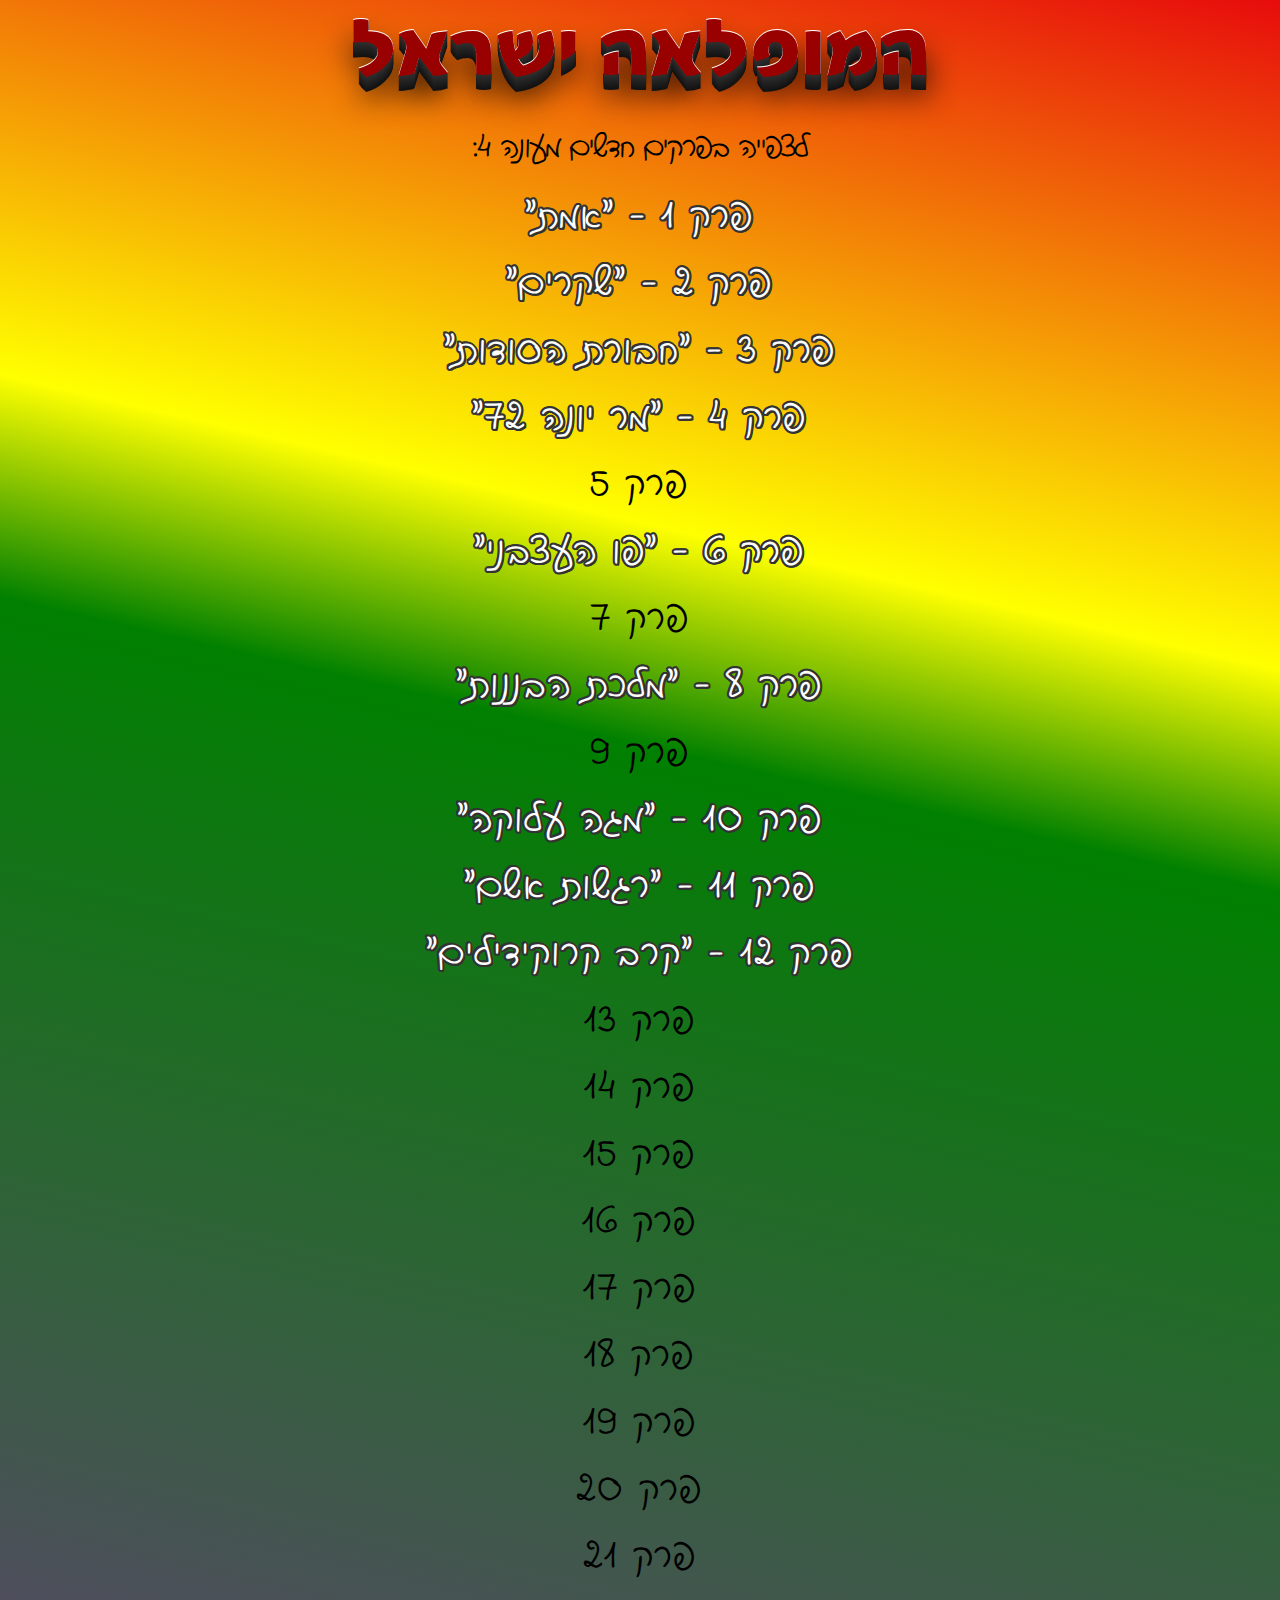
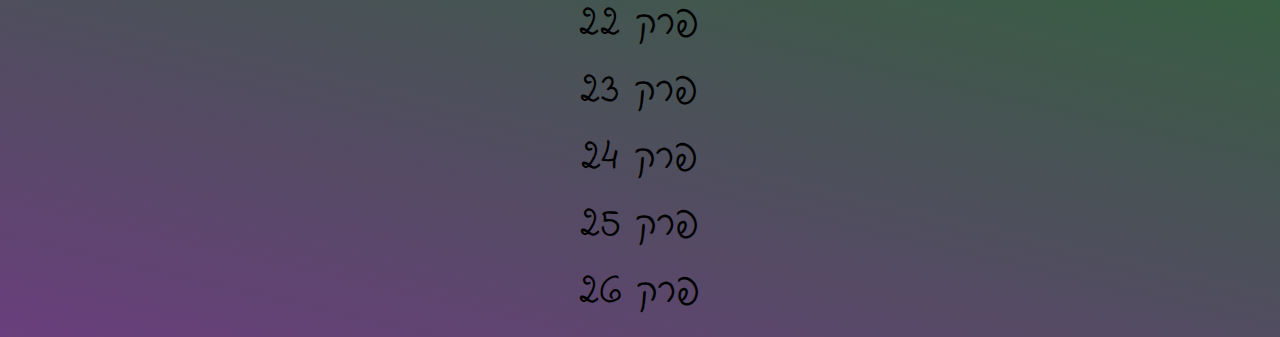
<file: index.html>
<!DOCTYPE html>
<html>
<head>
    <title>Miraculous ladybug Israel</title>
    <link rel="stylesheet" href="miraculousilcss.css" type="text/css">
    <link rel="icon" href="ClipartKey_794628.png">
    <meta name="viewport" content="width=device-width, initial-scale=1.0">
</head>

<body>
    <!--<div id="lad"><img id="lady" src="https://th.bing.com/th/id/R.62dd5bc18c118240589f8b61f0af5022?rik=gm9WpPZGCG5JkQ&riu=http%3a%2f%2fpluspng.com%2fimg-png%2fladybug-hd-png-image-ladybug-render-8-png-miraculous-ladybug-wiki-fandom-powered-by-wikia-1280.png&ehk=5%2bY2ETn4zL94o3is9VzWjHq3s%2b4g6gWZAj%2b3M1ONZ9o%3d&risl=&pid=ImgRaw&r=0"></div>-->
    <div id="mi">
    <p id="mlil">המופלאה ישראל</p>
    <p id="neweps">לצפייה בפרקים חדשים מעונה 4:</p> 
    <p class="eps"><a href="s4e1.html">פרק 1 - "אמת"</a></p>
    <p class="eps"><a href="s4e2.html">פרק 2 - "שקרים"</a></p>
    <p class="eps"><a href="s4e3.html">פרק 3 - "חבורת הסודות"</a></p>
    <p class="eps"><a href="s4e4.html">פרק 4 - "מר יונה 72"</a></p>
    <p class="eps">פרק 5</p></div>
    <p class="eps"><a href="s4e6.html">פרק 6 - "פו העצבני"</a></p>
    <p class="eps">פרק 7</p>
    <p class="eps"><a href="s4e8.html">פרק 8 - "מלכת הבננות"</a></p>
    <p class="eps">פרק 9</p>
    <p class="eps"><a href="s4e10.html">פרק 10 - "מגה עלוקה"</a></p>
    <p class="eps"><a href="s4e11.html">פרק 11 - "רגשות אשם"</a></p>
    <p class="eps"><a href="s4e12.html">פרק 12 - "קרב קרוקידילים"</a></p>
    <p class="eps">פרק 13</p>
    <p class="eps">פרק 14</p>
    <p class="eps">פרק 15</p>
    <p class="eps">פרק 16</p>
    <p class="eps">פרק 17</p>
    <p class="eps">פרק 18</p>
    <p class="eps">פרק 19</p>
    <p class="eps">פרק 20</p>
    <p class="eps">פרק 21</p>
    <p class="eps">פרק 22</p>
    <p class="eps">פרק 23</p>
    <p class="eps">פרק 24</p>
    <p class="eps">פרק 25</p>
    <p class="eps">פרק 26</p>
    </div>
</body>

</html>
</file>
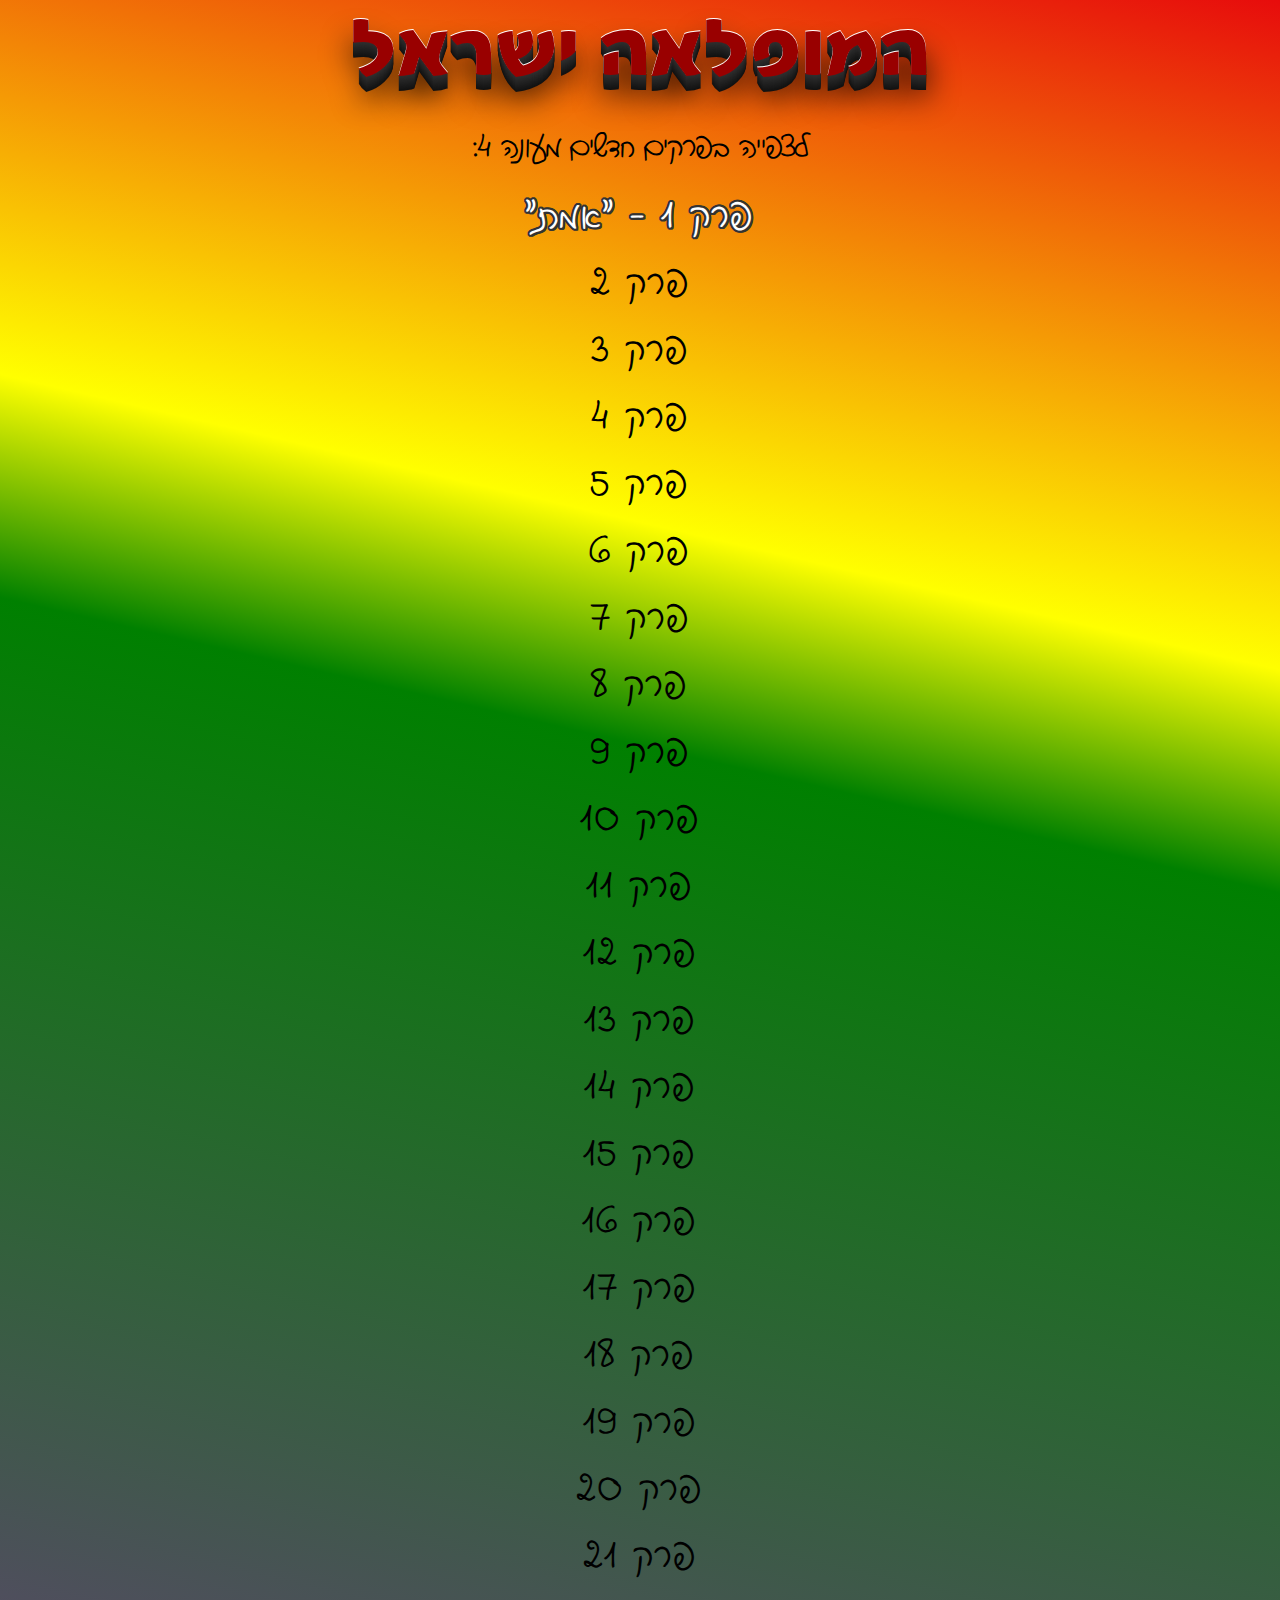
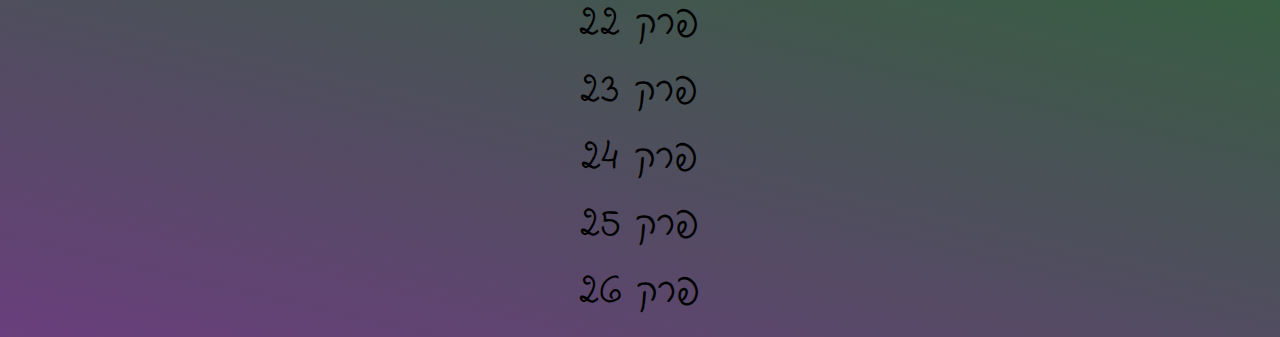
<file: miraculousil.html>
<!DOCTYPE html>
<html>
<head>
    <title>Miraculous ladybug Israel</title>
    <link rel="stylesheet" href="miraculousilcss.css" type="text/css">
    <link rel="icon" href="ClipartKey_794628.png">
</head>

<body>
    <p id="mlil">המופלאה ישראל</p>
    <p id="neweps">לצפייה בפרקים חדשים מעונה 4:</p> 
    <p class="eps"><a href="s4ep1.html">פרק 1 - "אמת"</a></p>
    <p class="eps">פרק 2</p>
    <p class="eps">פרק 3</p>
    <p class="eps">פרק 4</p>
    <p class="eps">פרק 5</p>
    <p class="eps">פרק 6</p>
    <p class="eps">פרק 7</p>
    <p class="eps">פרק 8</p>
    <p class="eps">פרק 9</p>
    <p class="eps">פרק 10</p>
    <p class="eps">פרק 11</p>
    <p class="eps">פרק 12</p>
    <p class="eps">פרק 13</p>
    <p class="eps">פרק 14</p>
    <p class="eps">פרק 15</p>
    <p class="eps">פרק 16</p>
    <p class="eps">פרק 17</p>
    <p class="eps">פרק 18</p>
    <p class="eps">פרק 19</p>
    <p class="eps">פרק 20</p>
    <p class="eps">פרק 21</p>
    <p class="eps">פרק 22</p>
    <p class="eps">פרק 23</p>
    <p class="eps">פרק 24</p>
    <p class="eps">פרק 25</p>
    <p class="eps">פרק 26</p>
</body>

</html>
</file>
<file: miraculousilcss.css>
@font-face {
    font-family: 'danayad';
    src: url('danayadalefalefalef-normal-webfont.eot');
    src: url('danayadalefalefalef-normal-webfont.eot?#iefix') format('embedded-opentype'),
         url('danayadalefalefalef-normal-webfont.woff2') format('woff2'),
         url('danayadalefalefalef-normal-webfont.woff') format('woff'),
         url('danayadalefalefalef-normal-webfont.ttf') format('truetype'),
         url('danayadalefalefalef-normal-webfont.svg#dana_yad_alefalefalefnormal') format('svg');
    font-weight: normal;
    font-style: normal; 
}

@font-face {
    font-family: 'nadavb';
    src: url('NadavB.ttf') format('truetype');
    font-weight: normal;
    font-style: normal;
}

body {
    direction: rtl;
    background: linear-gradient(13deg, #693e7c 0%, green 60%, yellow 70%, #e70c0c 100%);
    background-clip: text;
    -webkit-fill-color: transparent;
    background-repeat: no-repeat;
}

#mlil {
    text-align: center;
    font-family: nadavb;
    -webkit-text-fill-color: #990000;
    text-shadow: 
    0 -1px 0 #fff, 
    0 1px 0 #2e2e2e, 
    0 2px 0 #2c2c2c, 
    0 3px 0 #2a2a2a, 
    0 4px 0 #282828, 
    0 5px 0 #262626, 
    0 6px 0 #242424, 
    0 7px 0 #222, 
    0 8px 0 #202020, 
    0 9px 0 #1e1e1e, 
    0 10px 0 #1c1c1c, 
    0 11px 0 #1a1a1a, 
    0 12px 0 #181818, 
    0 13px 0 #161616, 
    0 14px 0 #141414, 
    0 15px 0 #121212, 
    0 22px 30px rgba(0, 0, 0, 0.9);
    font-size: 90px;
    margin: auto;

}

#neweps {
    text-align: center;
    font-family: danayad;
    font-size:xx-large;
    font-weight: bolder;
    margin: 30px;
}

.eps {
    text-align: center;
    font-family: danayad;
    font-weight: bolder;
    font-size: 40px;
    margin:27px;
    line-height: 30px;
    letter-spacing: 3px;
    line-height: 40px;
}
a {
    text-decoration: none;
    color:white;
    text-shadow: 2px 2px #333, rgb(51, 51, 51) 2px 0px 0px, rgb(51, 51, 51) 1.75517px 0.958851px 0px, rgb(51, 51, 51) 1.0806px 1.68294px 0px, rgb(51, 51, 51) 0.141474px 1.99499px 0px, rgb(51, 51, 51) -0.832294px 1.81859px 0px, rgb(51, 51, 51) -1.60229px 1.19694px 0px, rgb(51, 51, 51) -1.97998px 0.28224px 0px, rgb(51, 51, 51) -1.87291px -0.701566px 0px, rgb(51, 51, 51) -1.30729px -1.5136px 0px, rgb(51, 51, 51) -0.421592px -1.95506px 0px, rgb(51, 51, 51) 0.567324px -1.91785px 0px, rgb(51, 51, 51) 1.41734px -1.41108px 0px, rgb(51, 51, 51) 1.92034px -0.558831px 0px !important;


}

a:visited {
    text-decoration: none;
    color:white;

}

a:active {
    color:pink;




}
</file>
